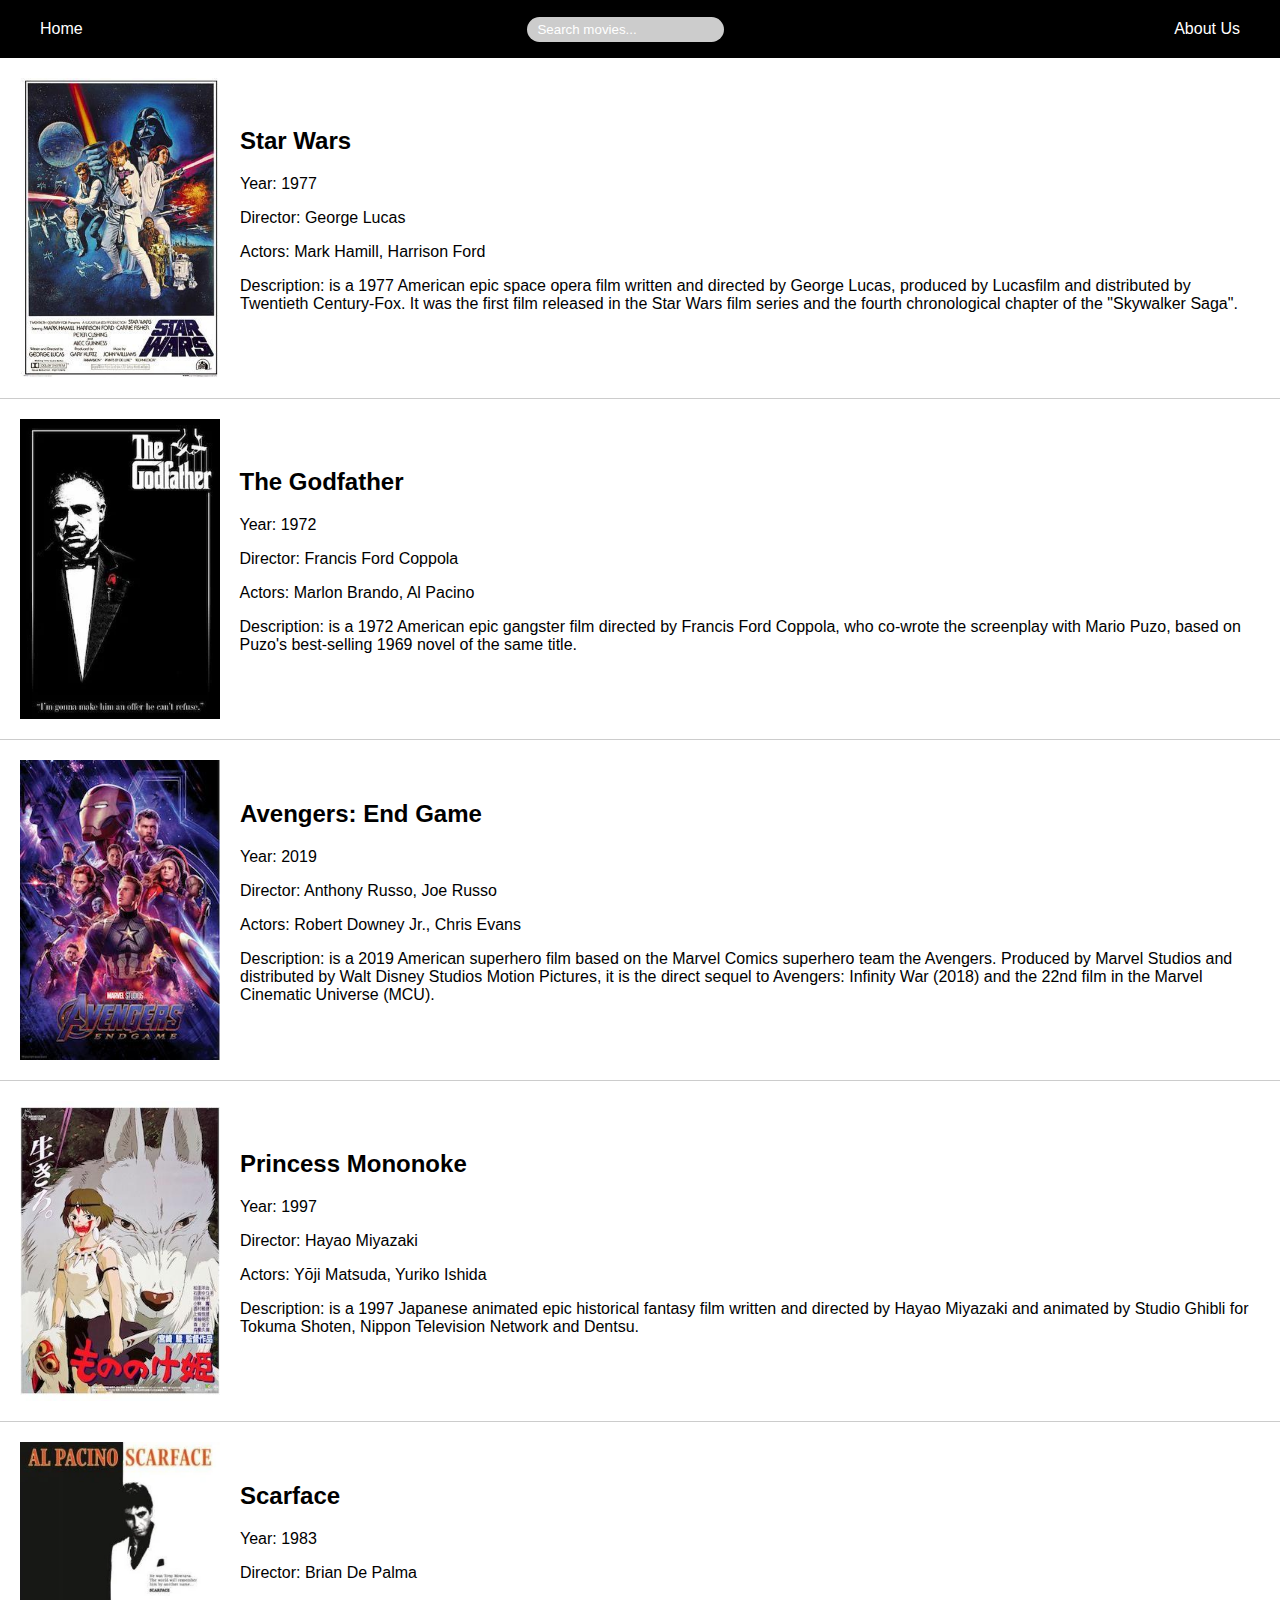
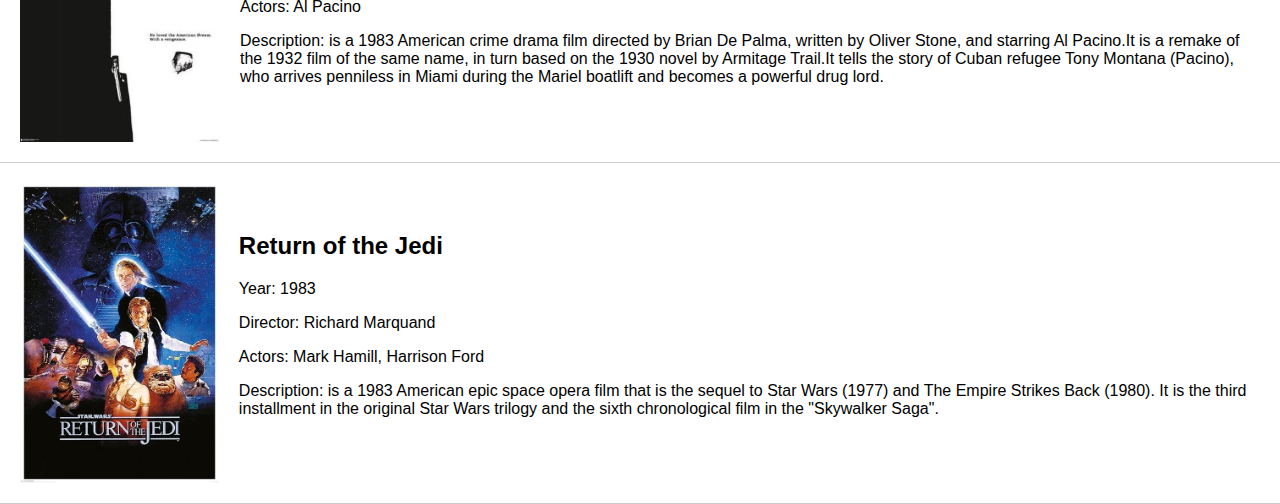
<file: Site [Students]/index2.Html>
<!DOCTYPE html>
<html>
<head>
  <title>Movie Recommendation Site</title>

</head>
<body>
  <header>
    <a href="./index.Html" class="home-button">Home</a>
    <div class="search-bar">
      <input type="text" placeholder="Search movies...">
      <link rel="stylesheet" href="Style2.css">
    </div>
    <a href="./AboutUs.Html" class="about-button">About Us</a>
  </header>
  
<main>
    <div class="movie-container">
      <img src="./1.jpg" alt="Movie 1">
      <div class="movie-details">
        <h2>Star Wars</h2>
        <p>Year: 1977</p>
        <p>Director: George Lucas</p>
        <p>Actors: Mark Hamill, Harrison Ford</p>
        <p>Description: is a 1977 American epic space opera film written and directed by George Lucas, produced by Lucasfilm and distributed by Twentieth Century-Fox. It was the first film released in the Star Wars film series and the fourth chronological chapter of the "Skywalker Saga".</p>
      </div>
    </div>

    <div class="movie-container">
      <img src="./2.JPEG" alt="Movie 2">
      <div class="movie-details">
        <h2>The Godfather</h2>
        <p>Year: 1972</p>
        <p>Director: Francis Ford Coppola</p>
        <p>Actors: Marlon Brando, Al Pacino</p>
        <p>Description: is a 1972 American epic gangster film directed by Francis Ford Coppola, who co-wrote the screenplay with Mario Puzo, based on Puzo's best-selling 1969 novel of the same title.</p>
      </div>
    </div>

<div class="movie-container">
      <img src="./3.jpg" alt="Movie 3">
      <div class="movie-details">
        <h2>Avengers: End Game</h2>
        <p>Year: 2019</p>
        <p>Director: Anthony Russo, Joe Russo</p>
        <p>Actors: Robert Downey Jr., Chris Evans</p>
        <p>Description:  is a 2019 American superhero film based on the Marvel Comics superhero team the Avengers. Produced by Marvel Studios and distributed by Walt Disney Studios Motion Pictures, it is the direct sequel to Avengers: Infinity War (2018) and the 22nd film in the Marvel Cinematic Universe (MCU).</p>
      </div>
    </div>

<div class="movie-container">
      <img src="./4.jpg" alt="Movie 4">
      <div class="movie-details">
        <h2>Princess Mononoke</h2>
        <p>Year: 1997</p>
        <p>Director: Hayao Miyazaki</p>
        <p>Actors: Yōji Matsuda, Yuriko Ishida</p>
        <p>Description: is a 1997 Japanese animated epic historical fantasy film written and directed by Hayao Miyazaki and animated by Studio Ghibli for Tokuma Shoten, Nippon Television Network and Dentsu.</p>
      </div>
    </div>

<div class="movie-container">
      <img src="./ds.JPEG" alt="Movie 5">
      <div class="movie-details">
        <h2>Scarface</h2>
        <p>Year: 1983</p>
        <p>Director: Brian De Palma</p>
        <p>Actors: Al Pacino</p>
        <p>Description: is a 1983 American crime drama film directed by Brian De Palma, written by Oliver Stone, and starring Al Pacino.It is a remake of the 1932 film of the same name, in turn based on the 1930 novel by Armitage Trail.It tells the story of Cuban refugee Tony Montana (Pacino), who arrives penniless in Miami during the Mariel boatlift and becomes a powerful drug lord.</p>
      </div>
    </div>

<div class="movie-container">
      <img src="./6.jpg" alt="Movie 6">
      <div class="movie-details">
        <h2>Return of the Jedi</h2>
        <p>Year: 1983</p>
        <p>Director: Richard Marquand</p>
        <p>Actors: Mark Hamill, Harrison Ford</p>
        <p>Description: is a 1983 American epic space opera film that is the sequel to Star Wars (1977) and The Empire Strikes Back (1980). It is the third installment in the original Star Wars trilogy and the sixth chronological film in the "Skywalker Saga". </p>
      </div>
    </div>

  <script>
  </script>
</body>
</html>
</file>
<file: Site [Students]/Style2.css>
body {
  font-family: Arial, sans-serif;
  margin: 0;
  padding: 0;
 
}

.movie-container {
  display: flex;
  align-items: center;
  padding: 20px;
  border-bottom: 1px solid #ccc;
}

.movie-container img {
  width: 200px;
  height: 300px;
  object-fit: cover;
  margin-right: 20px;
}

.movie-details h2 {
  margin-top: 0;
}
   
    
    header {
      background-color: #000;
      color: #fff;
      padding: 10px 20px;
      display: flex;
      justify-content: space-between;
      align-items: center;
    }
    
    .home-button, .about-button, .show-button {
      background-color: #000;
      color: #fff;
      padding: 10px 20px;
      text-decoration: none;
      transition: background-color 0.3s, color 0.3s;
    }
    
    .home-button:hover, .about-button:hover, .show-button:hover {
       background-color: #fff;
       color: #000;
    }
    
.search-bar {
      display: flex;
      align-items: center;

    }

    .search-bar input[type="text"] {
      padding: 5px 10px;
      border: none;
      border-radius: 15px;
      margin-right: 5px;
      background-color: #ccc;
      color: #fff;
    }

    .search-bar input[type="text"]::placeholder {
      color: #fff;
      opacity: 1;
    }



    
    .main-content {
      display: flex;
      flex-direction: column;
      justify-content: center;
      align-items: center;
      height: 100%; 
      background-color: #f0f0f0;
    }
    
    .text-container {
      text-align: center;
      font-size: 24px;
      font-weight: bold;
      opacity: 0;
      animation: fadeIn 2s forwards;
      transform: translateY(-70px); 
    }
    
    .show-button-container {
      margin-top: 50px;
    }
    
    @keyframes fadeIn {
      0% { opacity: 0; }
      100% { opacity: 1; }
    }
  .image-container {
      position: absolute;
      bottom: 0;
      left: 0;
     
    }
</file>
